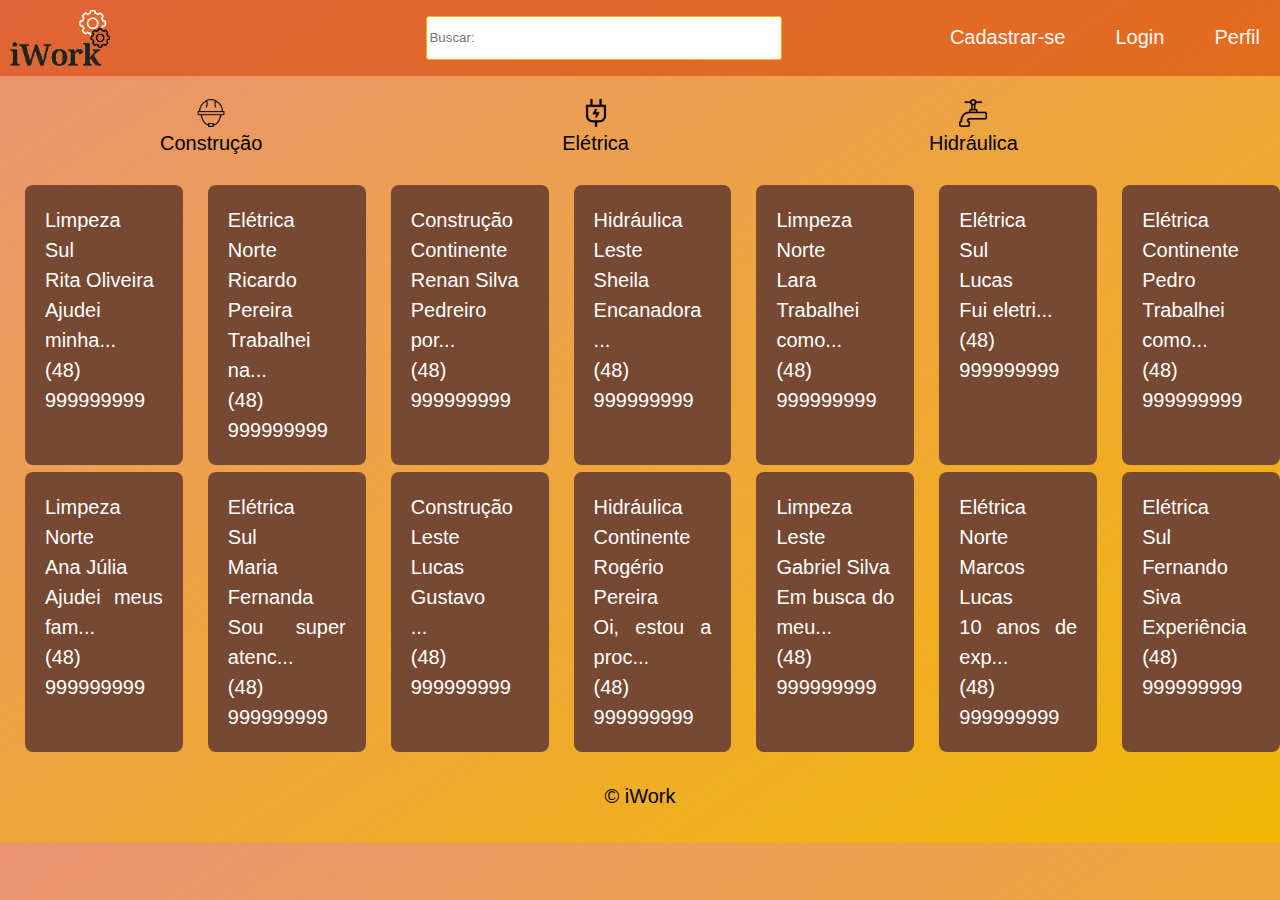
<file: index.html>
<!DOCTYPE html>
<html lang="pt-br">

    <head>
        <meta charset="UTF-8">
        <meta name="viewport" content="width=device-width, initial-scale=1.0">
        <title>iWork</title>
        <link rel="stylesheet" href="style/index.css">
    </head>

    <body>
        <header>  
            <img id="imageLogo" src="images/logo-transparent.png" alt="logo">
            <input type="text" id="buscar" placeholder="Buscar:">

            <nav>
                <ul id="menu">
                    <li><a href="cadastrar.html">Cadastrar-se</a></li>
                    <li><a href="login.html">Login</a></li>
                    <li><a href="perfil.html">Perfil</a></li>
                </ul>
            </nav>
        </header>

        <section>          
            <a href="construcao.html">
                <img src="images/capacete-80px.png" alt="imagem capacete" height="28px">
                <p>Construção</p>
            </a>
            
            <a href="eletrica.html">
                <img src="images/electric-80px.png" alt="imagem eletrica" height="28px">
                <p>Elétrica</p>
            </a>
            
            <a href="hidraulica.html">
                <img src="images/torneira-80px.png" alt="imagem hidraulica" height="28px">
                <p>Hidráulica</p>
            </a>
            
            <a href="limpeza.html">
                <img src="images/escova-80px.png" alt="imagem limpeza" height="28px">
                <p>Limpeza</p>
            </a>
        </section>
        
        <article>
            <div class="perfil">
                <ul class="perfilLimpeza">
                    <li  id="categoria">Limpeza</li>
                    <li id="regiao">Sul</li>
                    <li id="nome">Rita Oliveira</li>
                    <li id="experiencia">Ajudei minha...</li>
                    <li id="telefone">(48) 999999999</li>
                </ul>
            </div>
            
            <div class="perfil">
                <ul class="perfilEletrica">
                    <li id="categoria">Elétrica</li>
                    <li id="regiao">Norte</li>
                    <li id="nome">Ricardo Pereira</li>
                    <li id="experiencia">Trabalhei na...</li>
                    <li id="telefone">(48) 999999999</li>
                </ul>
            </div>

            <div class="perfil">
                <ul class="perfilConstrucao">
                    <li id="categoria">Construção</li>
                    <li id="regiao">Continente</li>
                    <li id="nome">Renan Silva</li>
                    <li id="experiencia">Pedreiro por...</li>
                    <li id="telefone">(48) 999999999</li>
                </ul>
            </div>
            
            <div class="perfil">
                <ul class="perfilHidraulica">
                    <li id="categoria">Hidráulica</li>
                    <li id="regiao">Leste</li>
                    <li id="nome">Sheila</li>
                    <li id="experiencia">Encanadora ...</li>
                    <li id="telefone">(48) 999999999</li>
                </ul>
            </div>

            <div class="perfil">
                <ul class="perfilLimpeza">
                    <li id="categoria">Limpeza</li>
                    <li id="regiao">Norte</li>
                    <li id="nome">Lara</li>
                    <li id="experiencia">Trabalhei como...</li>
                    <li id="telefone">(48) 999999999</li>
                </ul>
            </div>
            
            <div class="perfil">
                <ul class="perfilEletrica">
                    <li id="categoria">Elétrica</li>
                    <li id="regiao">Sul</li>
                    <li id="nome">Lucas</li>
                    <li id="experiencia">Fui eletri...</li>
                    <li id="telefone">(48) 999999999</li>
                </ul>
            </div>

            <div class="perfil">
                <ul class="perfilEletrica">
                    <li id="categoria">Elétrica</li>
                    <li id="regiao">Continente</li>
                    <li id="nome">Pedro</li>
                    <li id="experiencia">Trabalhei como...</li>
                    <li id="telefone">(48) 999999999</li>
                </ul>
            </div>
        </article>

        <article>
            <div class="perfil">
                <ul class="perfilLimpeza">
                    <li id="categoria">Limpeza</li>
                    <li id="regiao">Norte</li>
                    <li id="nome">Ana Júlia</li>
                    <li id="experiencia">Ajudei meus fam...</li>
                    <li id="telefone">(48) 999999999</li>
                </ul>
            </div>
            
            <div class="perfil">
                <ul class="perfilEletrica">
                    <li id="categoria">Elétrica</li>
                    <li id="regiao">Sul</li>
                    <li id="nome">Maria Fernanda</li>
                    <li id="experiencia">Sou super atenc...</li>
                    <li id="telefone">(48) 999999999</li>
                </ul>
            </div>

            <div class="perfil">
                <ul class="perfilConstrucao">
                    <li id="categoria">Construção</li>
                    <li id="regiao">Leste</li>
                    <li id="nome">Lucas Gustavo</li>
                    <li id="experiencia">...</li>
                    <li id="telefone">(48) 999999999</li>
                </ul>
            </div>
            
            <div class="perfil">
                <ul class="perfilHidraulica">
                    <li id="categoria">Hidráulica</li>
                    <li id="regiao">Continente</li>
                    <li id="nome">Rogério Pereira</li>
                    <li id="experiencia">Oi, estou a proc...</li>
                    <li id="telefone">(48) 999999999</li>
                </ul>
            </div>

            <div class="perfil">
                <ul class="perfilLimpeza">
                    <li id="categoria">Limpeza</li>
                    <li id="regiao">Leste</li>
                    <li id="nome">Gabriel Silva</li>
                    <li id="experiencia">Em busca do meu...</li>
                    <li id="telefone">(48) 999999999</li>
                </ul>
            </div>
            
            <div class="perfil">
                <ul class="perfilEletrica">
                    <li id="categoria">Elétrica</li>
                    <li id="regiao">Norte</li>
                    <li id="nome">Marcos Lucas</li>
                    <li id="experiencia">10 anos de exp...</li>
                    <li id="telefone">(48) 999999999</li>
                </ul>
            </div>

            <div class="perfil">
                <ul class="perfilEletrica">
                    <li id="categoria">Elétrica</li>
                    <li id="regiao">Sul</li>
                    <li id="nome">Fernando Siva</li>
                    <li id="experiencia">Experiência</li>
                    <li id="telefone">(48) 999999999</li>
                </ul>
            </div>
        </article>

        <footer>
            <p>&copy; iWork</p>
        </footer>

    </body>
</html>
</file>
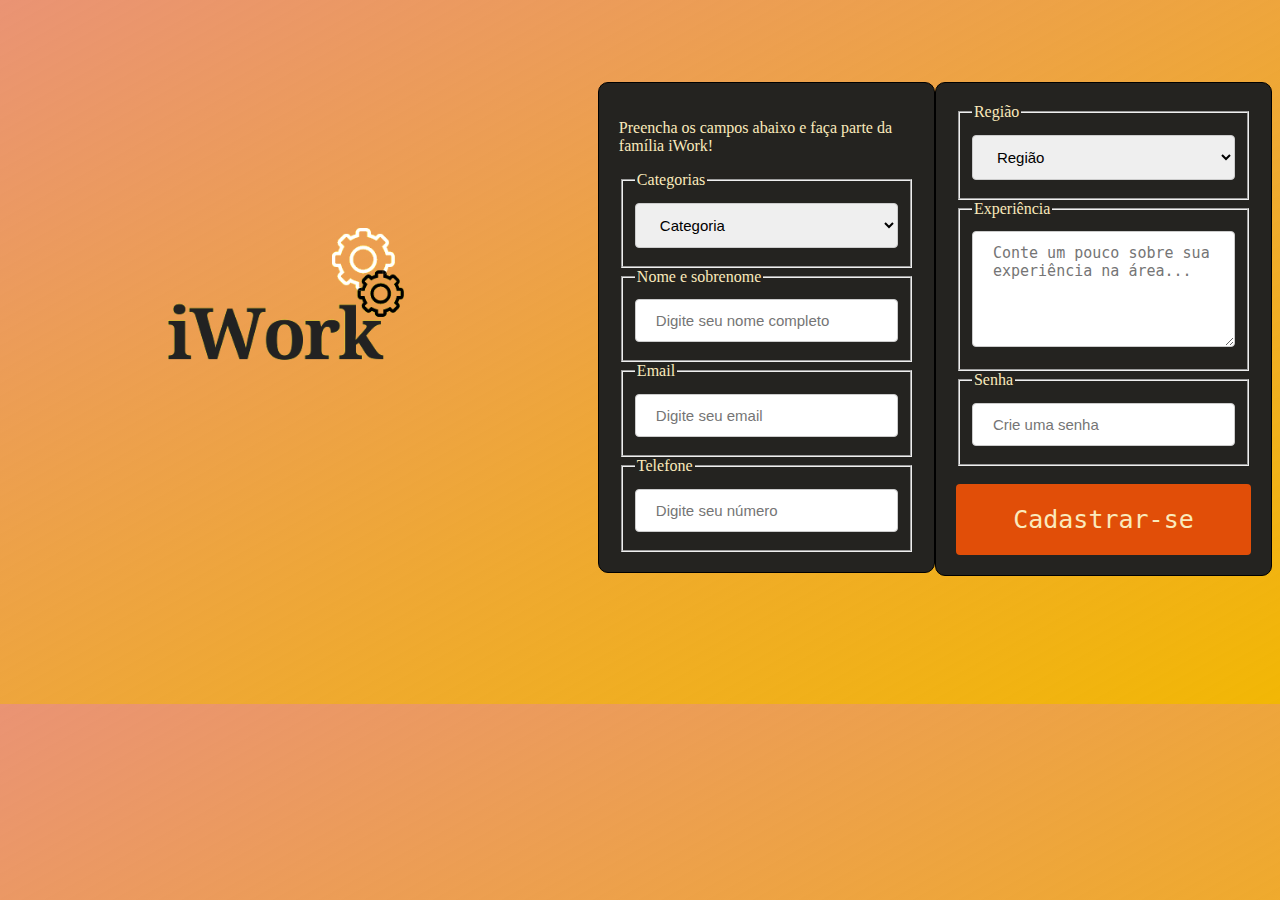
<file: cadastrar.html>
<!DOCTYPE html>
<html lang="pt-br">
    <head>
        <meta charset="UTF-8">
        <meta name="viewport" content="width=device-width, initial-scale=1.0">
        <title>Cadastro</title>
        <link rel="stylesheet" href="style/cadastro.css">
    </head>

    <body>
        <div class="row">
            <div class="column-image">
                <a href="index.html">
                    <img src="images/logo-transparent.png" alt="logo">
                </a>
            </div>
            
            <div class="column-form1">
                <form class="formCadastro">

                    <p>Preencha os campos abaixo e faça parte da família iWork!</p>

                    <fieldset>
                        <legend>Categorias</legend>
                        <select name="categoria" id="categoria">
                            <option value="0">Categoria</option>
                            <option value="construcao">Construção/Reformas</option>
                            <option value="eletrica">Elétrica</option>
                            <option value="hidraulica">Hidráulica</option>
                            <option value="faxina">Serviços Gerais</option>
                        </select>
                    </fieldset>

                    <fieldset>
                        <legend>Nome e sobrenome</legend>
                        <input type="text" id="nome" placeholder="Digite seu nome completo">
                    </fieldset>

                    <fieldset>
                        <legend>Email</legend>
                        <input type="text" id="email" placeholder="Digite seu email">
                    </fieldset>
                    
                    <fieldset>
                        <legend>Telefone</legend>
                        <input id="telefone" type="text" placeholder="Digite seu número">
                    </fieldset>

                </form>
            </div>

            <div class="column-form2">
                <form class="formCadastro">

                    <fieldset>
                        <legend>Região</legend>
                        <select name="regiao" id="regiao">
                            <option value="0">Região</option>
                            <option id="continente" value="continente">Continente</option>
                            <option id="centro" value="centro">Centro</option>
                            <option id="norte" value="norte">Norte</option>
                            <option id="sul" value="sul">Sul</option>
                            <option id="leste" value="leste">Leste</option>
                        </select>
                    </fieldset>
        
                    <fieldset>
                        <legend>Experiência</legend>
                        <textarea name="descricao" id="experiencia" rows="5" placeholder="Conte um pouco sobre sua experiência na área..."></textarea>
                    </fieldset>
                
                    <fieldset>
                        <legend>Senha</legend>
                        <input type="password" name="senha" id="senha" placeholder="Crie uma senha">
                    </fieldset>
        
                    <br>
        
                    <button type="button" onclick="valida()">Cadastrar-se</button>

                </form>
            </div>
        </div>

        <script src="js/script.js"></script>
    </body>
</html>
</file>
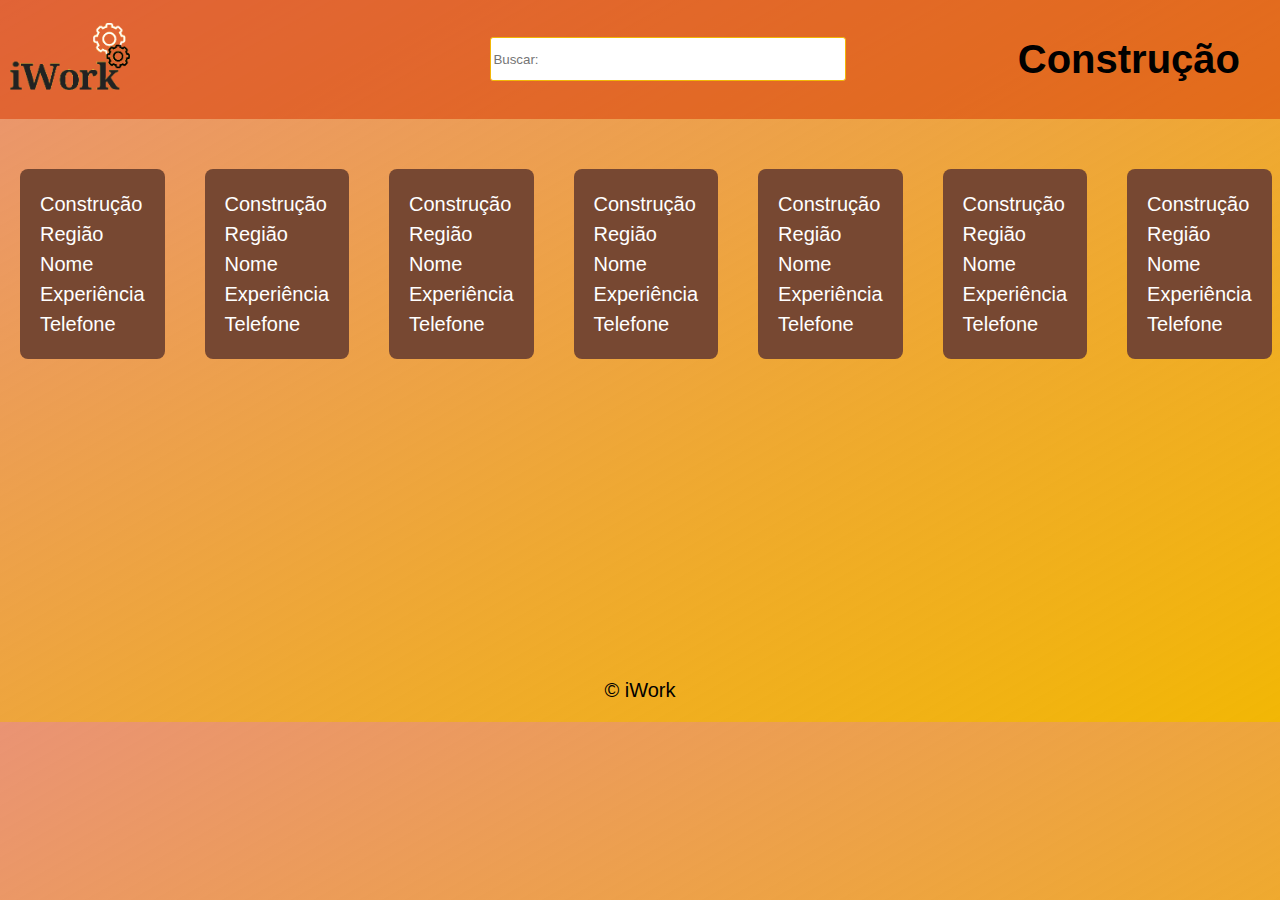
<file: construcao.html>
<!DOCTYPE html>
<html lang="pt-br">
  <head>
    <meta charset="UTF-8">
    <meta name="viewport" content="width=device-width, initial-scale=1.0">
    <link rel="stylesheet" href="style/categoria.css">
    <title>Construção</title>
  </head>

  <body>
    <header>
      <a href="index.html">
        <img id="img-logo" src="images/logo-transparent.png" alt="logo">
      </a>

      <input type="text" id="buscar" placeholder="Buscar:">

      <h1>Construção</h1>
    </header>

    <article>
      <div class="perfil">
        <ul class="perfilConstrucao">
          <li id="categoria">Construção</li>
          <li id="regiao">Região</li>
          <li id="nome">Nome</li>
          <li id="experiencia">Experiência</li>
          <li id="telefone">Telefone</li>
        </ul>
      </div>
      
      <div class="perfil">
        <ul class="perfilConstrucao">
          <li id="categoria">Construção</li>
          <li id="regiao">Região</li>
          <li id="nome">Nome</li>
          <li id="experiencia">Experiência</li>
          <li id="telefone">Telefone</li>
        </ul>
      </div>

      <div class="perfil">
        <ul class="perfilConstrucao">
          <li id="categoria">Construção</li>
          <li id="regiao">Região</li>
          <li id="nome">Nome</li>
          <li id="experiencia">Experiência</li>
          <li id="telefone">Telefone</li>
        </ul>
      </div>

      <div class="perfil">
        <ul class="perfilConstrucao">
          <li id="categoria">Construção</li>
          <li id="regiao">Região</li>
          <li id="nome">Nome</li>
          <li id="experiencia">Experiência</li>
          <li id="telefone">Telefone</li>
        </ul>
      </div>

      <div class="perfil">
        <ul class="perfilConstrucao">
          <li id="categoria">Construção</li>
          <li id="regiao">Região</li>
          <li id="nome">Nome</li>
          <li id="experiencia">Experiência</li>
          <li id="telefone">Telefone</li>
        </ul>
      </div>

      <div class="perfil">
        <ul class="perfilConstrucao">
          <li id="categoria">Construção</li>
          <li id="regiao">Região</li>
          <li id="nome">Nome</li>
          <li id="experiencia">Experiência</li>
          <li id="telefone">Telefone</li>
        </ul>
      </div>

      <div class="perfil">
        <ul class="perfilConstrucao">
          <li id="categoria">Construção</li>
          <li id="regiao">Região</li>
          <li id="nome">Nome</li>
          <li id="experiencia">Experiência</li>
          <li id="telefone">Telefone</li>
        </ul>
      </div>
    </article>

    <footer>
      <p>&copy; iWork</p>
    </footer>
  </body>
</html>
</file>
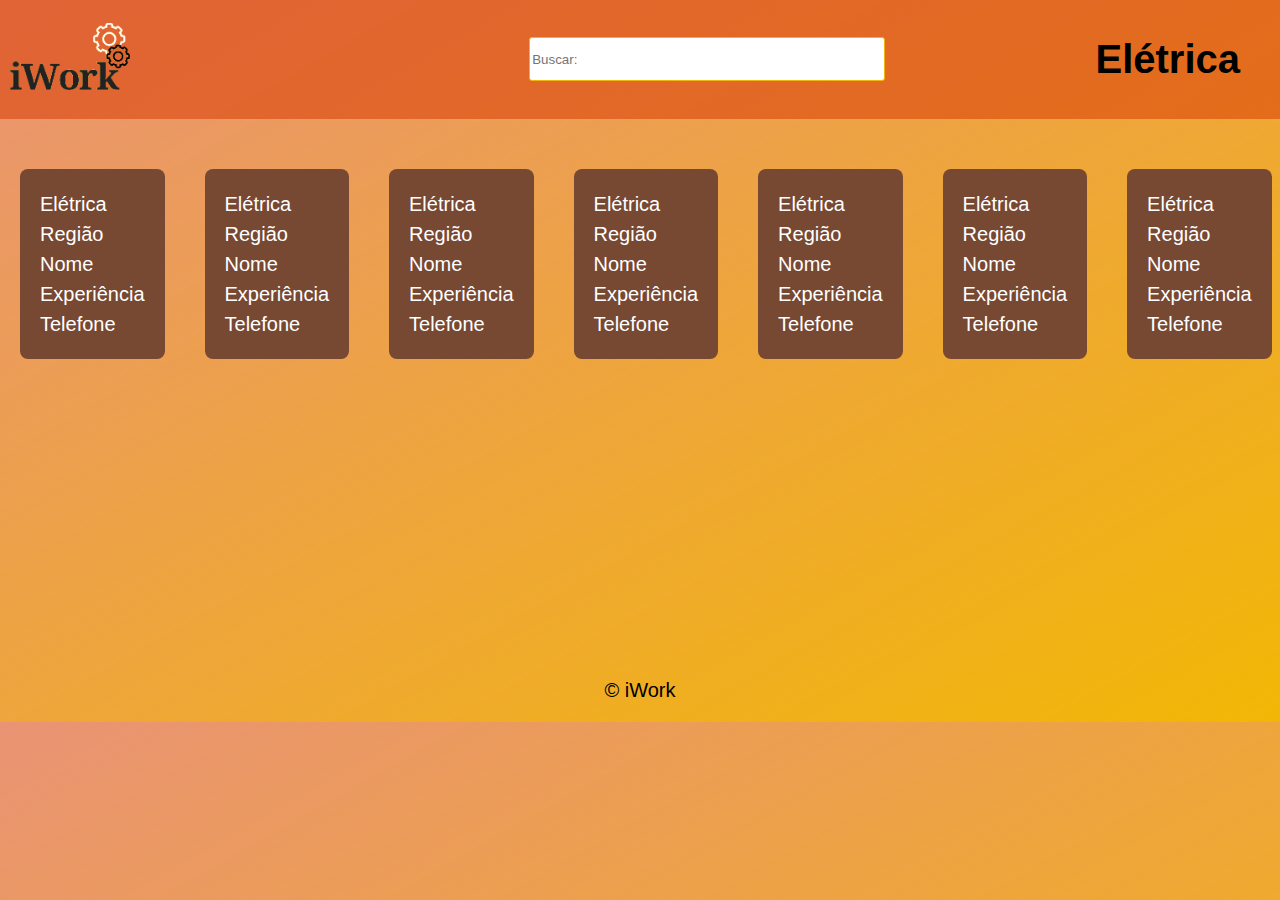
<file: eletrica.html>
<!DOCTYPE html>
<html lang="pt-br">
  <head>
    <meta charset="UTF-8">
    <meta name="viewport" content="width=device-width, initial-scale=1.0">
    <link rel="stylesheet" href="style/categoria.css">
    <title>Elétrica</title>
  </head>

  <body>
    <header>
      <a href="index.html">
        <img id="img-logo" src="images/logo-transparent.png" alt="logo">
      </a>

      <input type="text" id="buscar" placeholder="Buscar:">
      
      <h1>Elétrica</h1>
    </header>

    <article>
      <div class="perfil">
        <ul class="perfilConstrucao">
          <li id="categoria">Elétrica</li>
          <li id="regiao">Região</li>
          <li id="nome">Nome</li>
          <li id="experiencia">Experiência</li>
          <li id="telefone">Telefone</li>
        </ul>
      </div>
      
      <div class="perfil">
        <ul class="perfilConstrucao">
          <li id="categoria">Elétrica</li>
          <li id="regiao">Região</li>
          <li id="nome">Nome</li>
          <li id="experiencia">Experiência</li>
          <li id="telefone">Telefone</li>
        </ul>
      </div>

      <div class="perfil">
        <ul class="perfilConstrucao">
          <li id="categoria">Elétrica</li>
          <li id="regiao">Região</li>
          <li id="nome">Nome</li>
          <li id="experiencia">Experiência</li>
          <li id="telefone">Telefone</li>
        </ul>
      </div>

      <div class="perfil">
        <ul class="perfilConstrucao">
          <li id="categoria">Elétrica</li>
          <li id="regiao">Região</li>
          <li id="nome">Nome</li>
          <li id="experiencia">Experiência</li>
          <li id="telefone">Telefone</li>
        </ul>
      </div>

      <div class="perfil">
        <ul class="perfilConstrucao">
          <li id="categoria">Elétrica</li>
          <li id="regiao">Região</li>
          <li id="nome">Nome</li>
          <li id="experiencia">Experiência</li>
          <li id="telefone">Telefone</li>
        </ul>
      </div>

      <div class="perfil">
        <ul class="perfilConstrucao">
          <li id="categoria">Elétrica</li>
          <li id="regiao">Região</li>
          <li id="nome">Nome</li>
          <li id="experiencia">Experiência</li>
          <li id="telefone">Telefone</li>
        </ul>
      </div>

      <div class="perfil">
        <ul class="perfilConstrucao">
          <li id="categoria">Elétrica</li>
          <li id="regiao">Região</li>
          <li id="nome">Nome</li>
          <li id="experiencia">Experiência</li>
          <li id="telefone">Telefone</li>
        </ul>
      </div>
    </article>

    <footer>
      <p>&copy; iWork</p>
    </footer>
  </body>
</html>
</file>
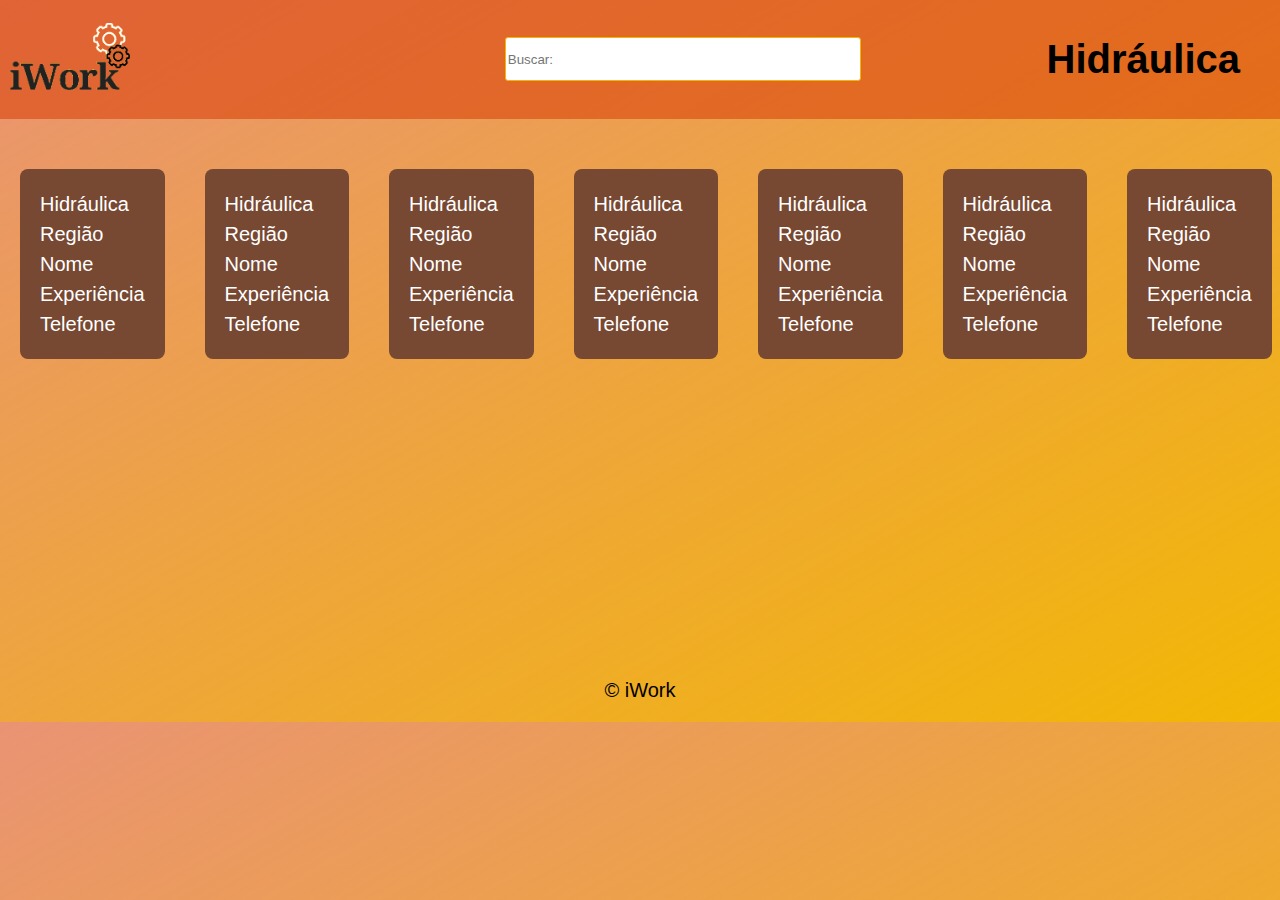
<file: hidraulica.html>
<!DOCTYPE html>
<html lang="pt-br">
  <head>
    <meta charset="UTF-8">
    <meta name="viewport" content="width=device-width, initial-scale=1.0">
    <link rel="stylesheet" href="style/categoria.css">
    <title>Hidráulica</title>
  </head>

  <body>
    <header>
      <a href="index.html">
        <img id="img-logo" src="images/logo-transparent.png" alt="logo">
      </a>

      <input type="text" id="buscar" placeholder="Buscar:">
      
      <h1>Hidráulica</h1>
    </header>

    <article>
      <div class="perfil">
        <ul class="perfilHidraulica">
          <li id="categoria">Hidráulica</li>
          <li id="regiao">Região</li>
          <li id="nome">Nome</li>
          <li id="experiencia">Experiência</li>
          <li id="telefone">Telefone</li>
        </ul>
      </div>
      
      <div class="perfil">
        <ul class="perfilHidraulica">
          <li id="categoria">Hidráulica</li>
          <li id="regiao">Região</li>
          <li id="nome">Nome</li>
          <li id="experiencia">Experiência</li>
          <li id="telefone">Telefone</li>
        </ul>
      </div>

      <div class="perfil">
        <ul class="perfilHidraulica">
          <li id="categoria">Hidráulica</li>
          <li id="regiao">Região</li>
          <li id="nome">Nome</li>
          <li id="experiencia">Experiência</li>
          <li id="telefone">Telefone</li>
        </ul>
      </div>

      <div class="perfil">
        <ul class="perfilHidraulica">
          <li id="categoria">Hidráulica</li>
          <li id="regiao">Região</li>
          <li id="nome">Nome</li>
          <li id="experiencia">Experiência</li>
          <li id="telefone">Telefone</li>
        </ul>
      </div>

      <div class="perfil">
        <ul class="perfilHidraulica">
          <li id="categoria">Hidráulica</li>
          <li id="regiao">Região</li>
          <li id="nome">Nome</li>
          <li id="experiencia">Experiência</li>
          <li id="telefone">Telefone</li>
        </ul>
      </div>

      <div class="perfil">
        <ul class="perfilHidraulica">
          <li id="categoria">Hidráulica</li>
          <li id="regiao">Região</li>
          <li id="nome">Nome</li>
          <li id="experiencia">Experiência</li>
          <li id="telefone">Telefone</li>
        </ul>
      </div>

      <div class="perfil">
        <ul class="perfilHidraulica">
          <li id="categoria">Hidráulica</li>
          <li id="regiao">Região</li>
          <li id="nome">Nome</li>
          <li id="experiencia">Experiência</li>
          <li id="telefone">Telefone</li>
        </ul>
      </div>
    </article>

    <footer>
      <p>&copy; iWork</p>
    </footer>
  </body>
</html>
</file>
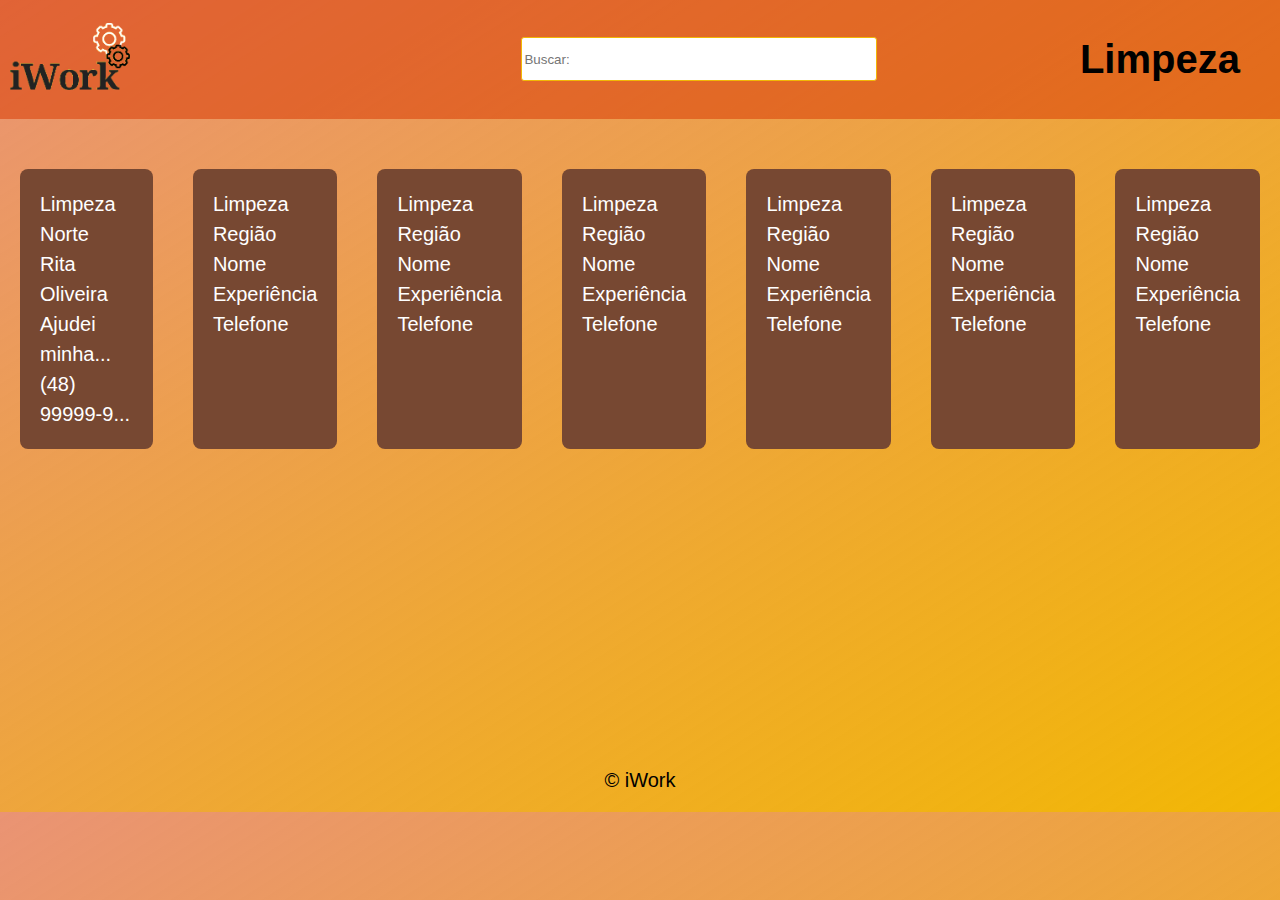
<file: limpeza.html>
<!DOCTYPE html>
<html lang="pt-br">
  <head>
    <meta charset="UTF-8">
    <meta name="viewport" content="width=device-width, initial-scale=1.0">
    <link rel="stylesheet" href="style/categoria.css">
    <title>Limpeza</title>
  </head>

  <body>
    <header>
      <a href="index.html">
        <img id="img-logo" src="images/logo-transparent.png" alt="logo">
      </a>

      <input type="text" id="buscar" placeholder="Buscar:">
      
      <h1>Limpeza</h1>
    </header>

    <article>
      <div class="perfil">
        <ul class="perfilConstrucao">
          <li id="categoria">Limpeza</li>
          <li id="regiao">Norte</li>
          <li id="nome">Rita Oliveira</li>
          <li id="experiencia">Ajudei minha...</li>
          <li id="telefone">(48) 99999-9...</li>
        </ul>
      </div>
      
      <div class="perfil">
        <ul class="perfilConstrucao">
          <li id="categoria">Limpeza</li>
          <li id="regiao">Região</li>
          <li id="nome">Nome</li>
          <li id="experiencia">Experiência</li>
          <li id="telefone">Telefone</li>
        </ul>
      </div>

      <div class="perfil">
        <ul class="perfilConstrucao">
          <li id="categoria">Limpeza</li>
          <li id="regiao">Região</li>
          <li id="nome">Nome</li>
          <li id="experiencia">Experiência</li>
          <li id="telefone">Telefone</li>
        </ul>
      </div>

      <div class="perfil">
        <ul class="perfilConstrucao">
          <li id="categoria">Limpeza</li>
          <li id="regiao">Região</li>
          <li id="nome">Nome</li>
          <li id="experiencia">Experiência</li>
          <li id="telefone">Telefone</li>
        </ul>
      </div>

      <div class="perfil">
        <ul class="perfilConstrucao">
          <li id="categoria">Limpeza</li>
          <li id="regiao">Região</li>
          <li id="nome">Nome</li>
          <li id="experiencia">Experiência</li>
          <li id="telefone">Telefone</li>
        </ul>
      </div>

      <div class="perfil">
        <ul class="perfilConstrucao">
          <li id="categoria">Limpeza</li>
          <li id="regiao">Região</li>
          <li id="nome">Nome</li>
          <li id="experiencia">Experiência</li>
          <li id="telefone">Telefone</li>
        </ul>
      </div>

      <div class="perfil">
        <ul class="perfilConstrucao">
          <li id="categoria">Limpeza</li>
          <li id="regiao">Região</li>
          <li id="nome">Nome</li>
          <li id="experiencia">Experiência</li>
          <li id="telefone">Telefone</li>
        </ul>
      </div>
    </article>

    <footer>
      <p>&copy; iWork</p>
    </footer>
  </body>
</html>
</file>
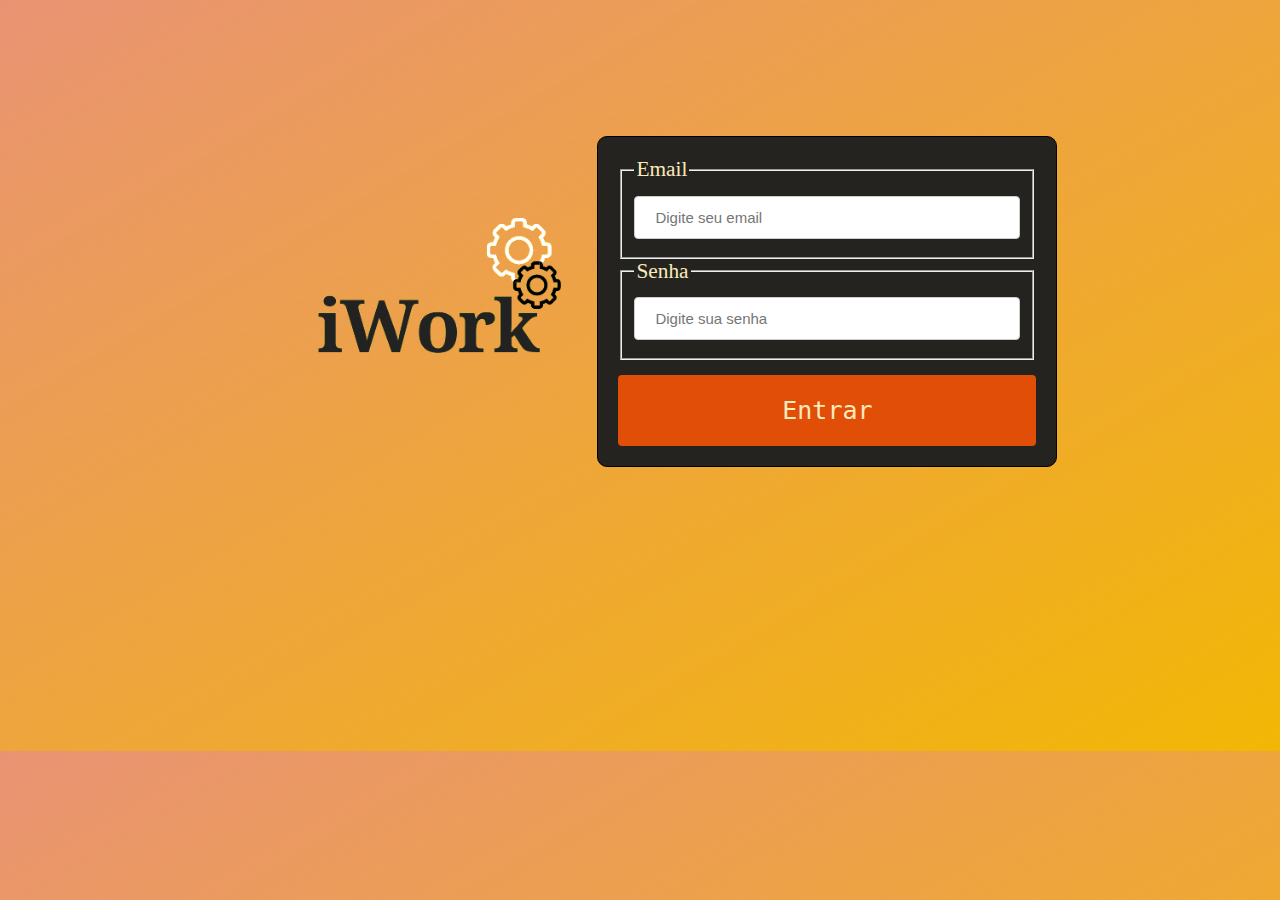
<file: login.html>
<!DOCTYPE html>
<html lang="pt-br">
    <head>
        <meta charset="UTF-8">
        <meta name="viewport" content="width=device-width, initial-scale=1.0">
        <title>Login</title>
        <link rel="stylesheet" href="style/login.css">
    </head>

    <body>

        </div class="row">
            <div class="column left">
                <a href="index.html"><img src="images/logo-transparent.png" alt="logo"></a>
            </div>
        
            <div class="column right">
                <div id="formLogin">
                    <form>

                        <fieldset>
                            <legend>Email</legend>
                            <input type="text" id="email" placeholder="Digite seu email">
                        </fieldset>
                        
                        <fieldset>
                            <legend>Senha</legend>
                            <input type="password" id="senha" placeholder="Digite sua senha">
                        </fieldset>
                        
                        
                    </form>
                    
                    <button onclick="entrar()">Entrar</button>
                </div> 
            </div>
        </div>

        <script src="js/script.js"></script>
    </body>
</html>
</file>
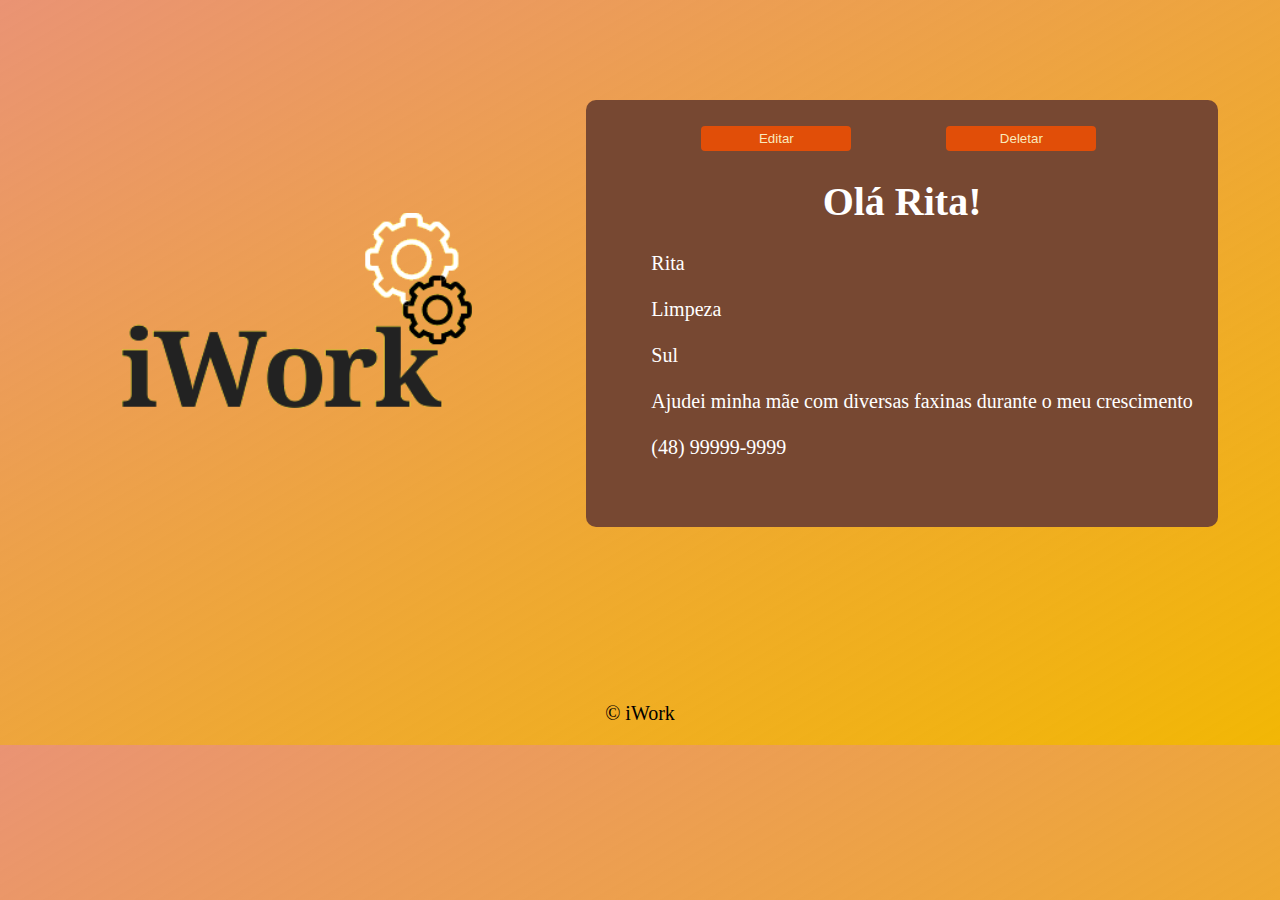
<file: perfil.html>
<!DOCTYPE html>
<html lang="pt-br">
  <head>
    <meta charset="UTF-8">
    <meta name="viewport" content="width=device-width, initial-scale=1.0">
    <link rel="stylesheet" href="style/perfil.css">
    <title>Perfil</title>
  </head>

  <body>
    <div class="row">
      <header>
        <a href="index.html">
          <img id="imageLogo" src="images/logo-transparent.png" alt="logo">
        </a>
      </header>

      <article>
        <button onclick="editar()">
          Editar
        </button>
        <button onclick="excluir()">
          Deletar
        </button>

        <div id="perfilJS" class="perfil">
          <h1 id="nomeTitulo">Olá Rita!</h1> 
          <ul class="perfilLimpeza">
            <li id="nomePerfil">Rita</li> <br>
            <li id="categoriaPerfil">Limpeza</li> <br>
            <li id="regiaoPerfil">Sul</li> <br>
            <li id="expPerfil">Ajudei minha mãe com diversas faxinas durante o meu crescimento</li> <br>
            <li id="telefonePerfil">(48) 99999-9999</li> <br>
          </ul>
        </div>
      </article>

    </div>

    <footer>
      <p>&copy; iWork</p>
    </footer>

    <script src="js/script.js"></script>
  </body>
</html>
</file>
<file: style/index.css>
body {
    background-image: linear-gradient(to bottom right, #d93f078f, #f2b705);
    font-family: Arial, Helvetica, sans-serif;
    font-size: 15pt;
}

header {
    background: #d93f078f;
    display: flex;
    justify-content: space-between;
    align-items: center;
    padding: 10px;
}

header #imageLogo {
    width: 100px;
}

header a {
    text-decoration: none;
    color: #faf9f9
}

header input {
    width: 350px;
    height: 40px;
    margin-left: 15%;
    border-radius: 3px;
    border: solid 1px #f2b705;
}

#menu {
    display: flex;
}

#menu li a{
    margin-left: 30px;
    padding: 10px;
}

body, ul, li, p{
    margin: 0;
    padding: 0;
    list-style: none;
}

section{
    margin-top: 13px;
    margin-bottom: 13px;
    max-width: 100%;
    display: flex;
    padding: 10px;
}

section a{
    margin-right: 150px;
    margin-left: 150px;
    text-decoration: none;
    text-align: center;
    color: black;
}


article{
    display: flex;
} 

div.perfil {
    background-color: #774832;
    color: #ffffff;
    width: 150px;
    line-height: 30px;
    padding: 20px;
    text-align: justify;
    margin-left: 25px;
    margin-top: 7px;
    border-radius: 8px;
    
}

div.perfil:hover{
    background-color: white;
    transition-duration: 290ms;
    color: black;
    cursor: pointer;
}

footer {
    margin-top: 33px;
    margin-bottom: 35px;
    text-align: center;
}
</file>
<file: style/cadastro.css>
body {
    background-image: linear-gradient(to bottom right, #d93f078f, #f2b705);
}

.row { 
    display: flex;
    justify-content: center;
}

.column-image {
    flex: 40%;
}

.column-form1{
    flex: 20%;
}

.column-form2{
    flex: 20%;
}

img {
    margin: 220px 0 0 160px;
    width: 40%;
}

.formCadastro {
    max-width: 350px;
    margin-top:22%;
    margin-bottom: 120px;
    border: 1px solid black;
    border-radius: 10px;
    background: #242320;
    padding: 20px;
}

input, select, textarea {
    width: 100%;
    padding: 12px 20px;
    margin: 8px 0;
    display: inline-block;
    border: 1px solid #ccc;
    border-radius: 4px;
    box-sizing: border-box;
    font-size: 15px;
}

label, legend, p {
    font-family: Cambria, Cochin, Georgia, Times, 'Times New Roman', serif;
    font-size: 16px;
    color:#FAEABC;
}

button {
    width: 100%;
    background: #E14E08;
    color:#FAEABC;
    padding: 21px 20px;
    border: none;
    border-radius: 4px;
    font-family: monospace;
    font-size: 25px;
}
</file>
<file: style/categoria.css>
body {
  background-image: linear-gradient(to bottom right, #d93f078f, #f2b705)
}

body{
  font-family: Arial, Helvetica, sans-serif;
  font-size: 15pt;
}

h1{
  margin-right: 30px;
}

header {
  background: #d93f078f;
  display: flex;
  justify-content: space-between;
  align-items: center;
  padding: 10px;
}

header img {
  width: 120px;
}

header input {
  width: 350px;
  height: 40px;
  margin-left: 15%;
  border-radius: 3px;
  border: solid 1px #f2b705;
}

body, ul, li, p{
  margin: 0;
  padding: 0;
  list-style: none;
}

body{
  font-family: Arial, Helvetica, sans-serif;
  font-size: 15pt;
}

article{
  display: flex;
} 

div.perfil {
  background-color: #774832;
  color: #ffffff;
  width: 150px;
  line-height: 30px;
  padding: 20px;
  text-align: justify;
  margin-left: 20px;
  margin-right: 20px;
  margin-top: 50px;
  border-radius: 8px;
  
}

div.perfil:hover{
  background-color: white;
  transition-duration: 290ms;
  color: black;
  cursor: pointer;
}

footer {
  margin-top: 320px;
  margin-bottom: 20px;
  text-align: center;
}
</file>
<file: style/login.css>
* {
    box-sizing: border-box;
}

body {
    background-image: linear-gradient(to bottom right, #d93f078f, #f2b705);
    height: 735px;
}

.column {
    float: left;
    padding: 10px;
}

.left {
    width: 40%;
}

.right {
    width: 60%;
}

.row:after {
    content: "";
    display: table;
    clear: both;
}


img {
    margin: 200px 100px 100px 300px;
    width: 50%;
}

#formLogin {
    max-width: 460px;
    margin-top:16%;
    margin-bottom: 10px;
    margin-left: 10%;
    border: 1px solid black;
    border-radius: 10px;
    background: #242320;
    padding: 20px;
}

input, select, textarea {
    width: 100%;
    padding: 12px 20px;
    margin: 8px 0;
    display: inline-block;
    border: 1px solid #ccc;
    border-radius: 4px;
    box-sizing: border-box;
    font-size: 15px;
}

label, legend, p {
    font-family: Cambria, Cochin, Georgia, Times, 'Times New Roman', serif;
    font-size: 16pt;
    color:#FAEABC;
}

button {
    margin-top: 15px;
    width: 100%;
    background: #E14E08;
    color:#FAEABC;
    padding: 21px 20px;
    border: none;
    border-radius: 4px;
    font-family: monospace;
    font-size: 25px;
}

button:hover {
    background-color: red;
    transition-duration: 350ms;
}
</file>
<file: style/perfil.css>
body {
  background-image: linear-gradient(to bottom right, #d93f078f, #f2b705);
  font-size: 15pt;
}

.row { 
  margin-top: 100px;
  margin-bottom: 100px;
  display: flex;
  align-items: center;
  justify-content: space-evenly;
}

ul, li{
  list-style: none;
  text-align: justify;
}

h1{
  text-align: center;
}

img{
  padding: 10px;
  margin: 50px;
  width: 350px;
}

article{
  border-radius: 10px;
  background-color: #774832;
  color: #ffffff;
  padding: 25px;
}

article:hover{
  background-color: white;
  transition-duration: 290ms;
  color: black;
}

footer{
  text-align: center;
  margin-top: 175px;
}

button {
  margin-left: 90px;
  width: 150px;
  height: 25px;
  background: #E14E08;
  color:#FAEABC;
  border: none;
  border-radius: 4px;
  cursor: pointer;
}

button:hover {
  background-color: red;
  transition-duration: 350ms;
}
</file>
